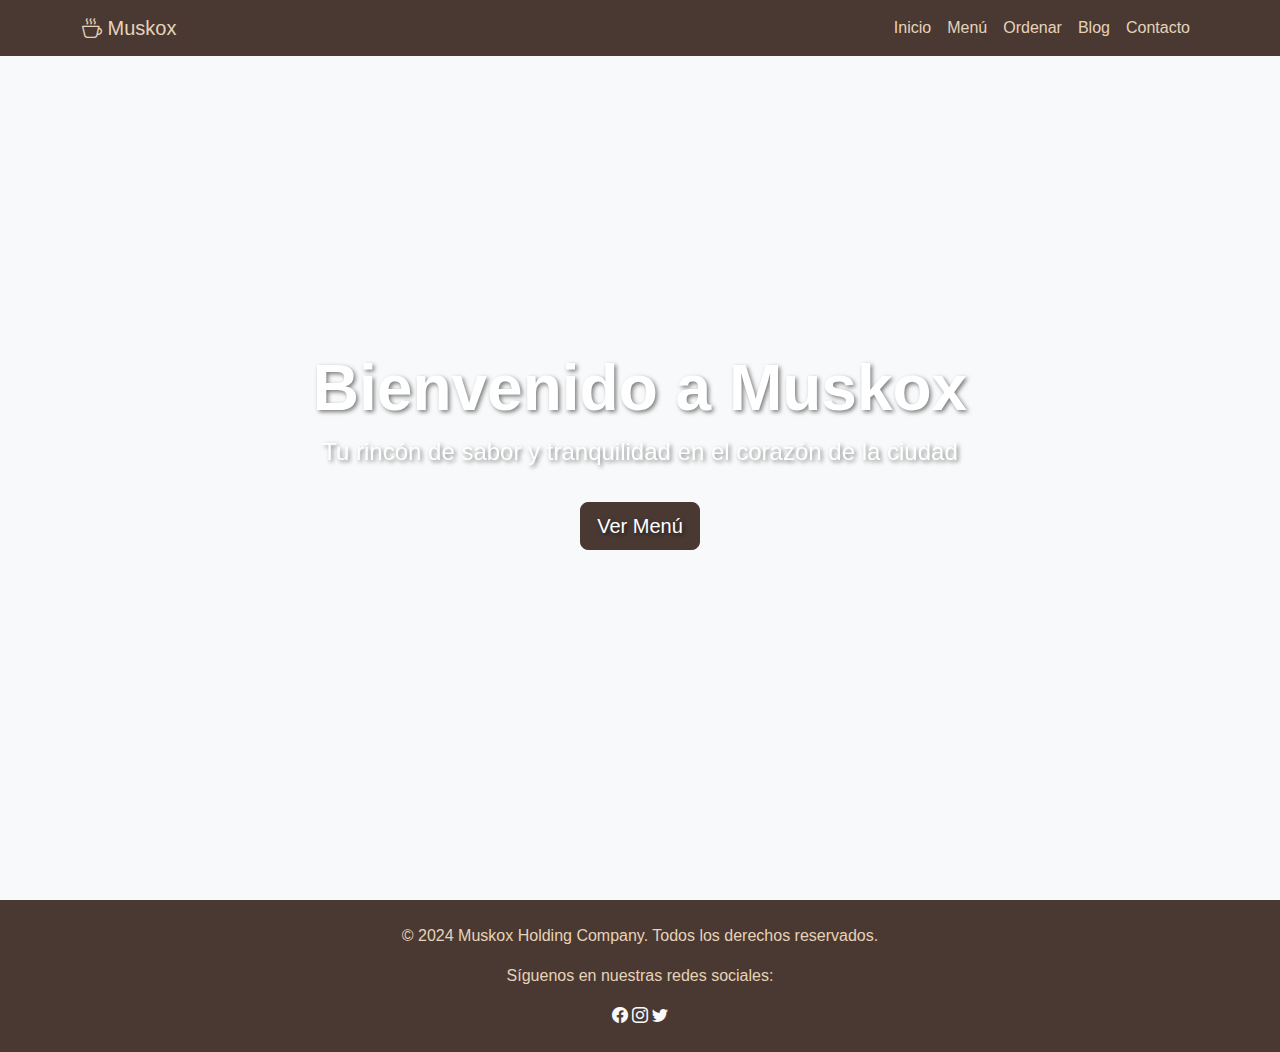
<file: index.html>
<!DOCTYPE html>
<html lang="es">
<head>
    <meta charset="UTF-8">
    <meta name="viewport" content="width=device-width, initial-scale=1.0">
    <title>MUSKOX</title>
    <link href="https://cdn.jsdelivr.net/npm/bootstrap@5.3.0/dist/css/bootstrap.min.css" rel="stylesheet">
    <link href="https://cdn.jsdelivr.net/npm/bootstrap-icons@1.10.5/font/bootstrap-icons.css" rel="stylesheet">
    <link rel="stylesheet" href="https://cdn.jsdelivr.net/npm/aos@2.3.4/dist/aos.css" />
    <link rel="icon" href="img/Logo Muskox Sin Fondo.ico">
    <link rel="stylesheet" href="Estilos/Estilo.css">
</head>
<body>
    <nav class="navbar navbar-expand-lg navbar-dark fixed-top">
        <div class="container">
            <a class="navbar-brand" href="http://127.0.0.1:5500/index.html"><i class="bi bi-cup-hot"></i> Muskox</a>
            <button class="navbar-toggler" type="button" data-bs-toggle="collapse" data-bs-target="#navbarNav" aria-controls="navbarNav" aria-expanded="false" aria-label="Toggle navigation">
                <span class="navbar-toggler-icon"></span>
            </button>
            <div class="collapse navbar-collapse" id="navbarNav">
                <ul class="navbar-nav ms-auto">
                    <li class="nav-item"><a class="nav-link" href="index.html">Inicio</a></li>
                    <li class="nav-item"><a class="nav-link" href="menu.html">Menú</a></li>
                    <li class="nav-item"><a class="nav-link" href="order.html">Ordenar</a></li>
                    <li class="nav-item"><a class="nav-link" href="blog.html">Blog</a></li>
                    <li class="nav-item"><a class="nav-link" href="contact.html">Contacto</a></li>
                </ul>
            </div>
        </div>
    </nav>

    <section id="home" class="hero">
        <div class="container">
            <h1 data-aos="fade-up">Bienvenido a Muskox</h1>
            <p data-aos="fade-up" data-aos-delay="200">Tu rincón de sabor y tranquilidad en el corazón de la ciudad</p>
            <a href="menu.html" class="btn btn-primary btn-lg mt-3" data-aos="fade-up" data-aos-delay="400">Ver Menú</a>
        </div>
    </section>

    <footer class="py-4">
        <div class="container text-center">
            <p>&copy; 2024 Muskox Holding Company. Todos los derechos reservados.</p>
            <p>Síguenos en nuestras redes sociales:</p>
            <a href="#" class="text-light"><i class="bi bi-facebook"></i></a>
            <a href="https://www.instagram.com/muskox_colombian_coffee?igsh=MTI2cWh4MnN4ZHBvcA==" class="text-light"><i class="bi bi-instagram"></i></a>
            <a href="#" class="text-light"><i class="bi bi-twitter"></i></a>
        </div>
    </footer>

    <script src="https://cdn.jsdelivr.net/npm/bootstrap@5.3.0/dist/js/bootstrap.bundle.min.js"></script>
    <script src="https://cdn.jsdelivr.net/npm/aos@2.3.4/dist/aos.js"></script>
    <script>
        AOS.init();
    </script>
</body>
</html>
</file>
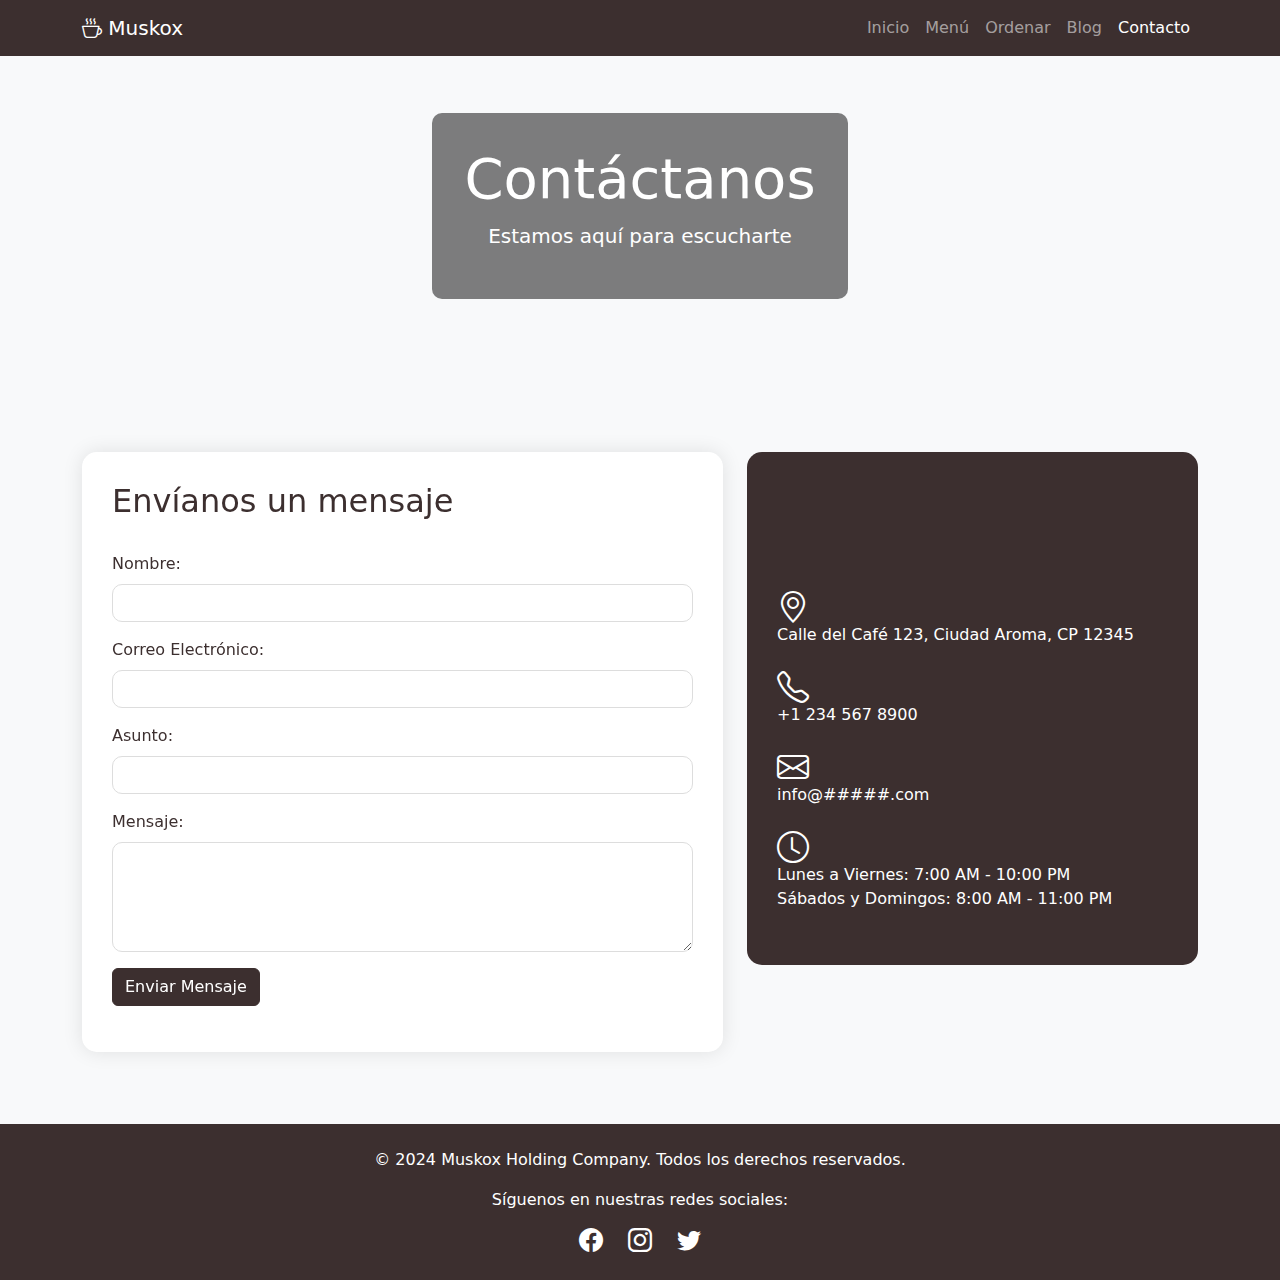
<file: contact.html>
<html><head><!DOCTYPE html>
<html lang="es">
<head>
    <meta charset="UTF-8">
    <meta name="viewport" content="width=device-width, initial-scale=1.0">
    <title>Muskox - Contacto</title>
    <link href="https://cdn.jsdelivr.net/npm/bootstrap@5.3.0/dist/css/bootstrap.min.css" rel="stylesheet">
    <link href="https://cdn.jsdelivr.net/npm/bootstrap-icons@1.10.5/font/bootstrap-icons.css" rel="stylesheet">
    <link rel="stylesheet" href="https://cdn.jsdelivr.net/npm/aos@2.3.4/dist/aos.css" />
    <link rel="icon" href="img/Logo Muskox Sin Fondo.ico">
    <style>
        body {
            padding-top: 56px;
            background-color: #f8f9fa;
            color: #3c2f2f;
        }
        .navbar {
            background-color: #3c2f2f;
        }
        .section-title {
            color: #3c2f2f;
            margin-bottom: 2rem;
        }
        .btn-primary {
            background-color: #3c2f2f;
            border-color: #3c2f2f;
        }
        .btn-primary:hover {
            background-color: #5a4545;
            border-color: #5a4545;
        }
        footer {
            background-color: #3c2f2f;
            color: white;
        }
        .social-icons a {
            color: white;
            font-size: 1.5rem;
            margin: 0 10px;
            transition: color 0.3s ease;
        }
        .social-icons a:hover {
            color: #ffc107;
        }
        .contact-form {
            background-color: white;
            border-radius: 15px;
            box-shadow: 0 0 20px rgba(0,0,0,0.1);
            padding: 30px;
        }
        .form-control {
            border-radius: 10px;
            border: 1px solid #ddd;
        }
        .form-control:focus {
            border-color: #3c2f2f;
            box-shadow: 0 0 0 0.2rem rgba(60, 47, 47, 0.25);
        }
        .contact-info {
            background-color: #3c2f2f;
            color: white;
            border-radius: 15px;
            padding: 30px;
        }
        .contact-info i {
            font-size: 2rem;
            margin-bottom: 1rem;
        }
        .hero {
            background-image: url('https://cafe-aroma.com/images/contact-hero.jpg');
            background-size: cover;
            background-position: center;
            height: 300px;
            display: flex;
            align-items: center;
            justify-content: center;
            color: white;
            text-align: center;
            margin-bottom: 3rem;
        }
        .hero-content {
            background-color: rgba(0,0,0,0.5);
            padding: 2rem;
            border-radius: 10px;
        }
    </style>
</head>
<body>
    <nav class="navbar navbar-expand-lg navbar-dark fixed-top">
        <div class="container">
            <a class="navbar-brand" href="http://127.0.0.1:5500/index.html"><i class="bi bi-cup-hot"></i> Muskox</a>
            <button class="navbar-toggler" type="button" data-bs-toggle="collapse" data-bs-target="#navbarNav" aria-controls="navbarNav" aria-expanded="false" aria-label="Toggle navigation">
                <span class="navbar-toggler-icon"></span>
            </button>
            <div class="collapse navbar-collapse" id="navbarNav">
                <ul class="navbar-nav ms-auto">
                    <li class="nav-item"><a class="nav-link" href="index.html">Inicio</a></li>
                    <li class="nav-item"><a class="nav-link" href="menu.html">Menú</a></li>
                    <li class="nav-item"><a class="nav-link" href="order.html">Ordenar</a></li>
                    <li class="nav-item"><a class="nav-link" href="blog.html">Blog</a></li>
                    <li class="nav-item"><a class="nav-link active" href="contact.html">Contacto</a></li>
                </ul>
            </div>
        </div>
    </nav>

    <div class="hero">
        <div class="hero-content">
            <h1 class="display-4">Contáctanos</h1>
            <p class="lead">Estamos aquí para escucharte</p>
        </div>
    </div>

    <section id="contact" class="py-5">
        <div class="container">
            <div class="row">
                <div class="col-lg-7 mb-4" data-aos="fade-right">
                    <div class="contact-form">
                        <h2 class="section-title">Envíanos un mensaje</h2>
                        <form action="#" method="post">
                            <div class="mb-3">
                                <label for="name" class="form-label">Nombre:</label>
                                <input type="text" class="form-control" id="name" required>
                            </div>
                            <div class="mb-3">
                                <label for="email" class="form-label">Correo Electrónico:</label>
                                <input type="email" class="form-control" id="email" required>
                            </div>
                            <div class="mb-3">
                                <label for="subject" class="form-label">Asunto:</label>
                                <input type="text" class="form-control" id="subject" required>
                            </div>
                            <div class="mb-3">
                                <label for="message" class="form-label">Mensaje:</label>
                                <textarea class="form-control" id="message" rows="4" required></textarea>
                            </div>
                            <button type="submit" class="btn btn-primary">Enviar Mensaje</button>
                        </form>
                    </div>
                </div>
                <div class="col-lg-5" data-aos="fade-left">
                    <div class="contact-info">
                        <h2 class="section-title">Información de Contacto</h2>
                        <div class="mb-4">
                            <i class="bi bi-geo-alt"></i>
                            <p>Calle del Café 123, Ciudad Aroma, CP 12345</p>
                        </div>
                        <div class="mb-4">
                            <i class="bi bi-telephone"></i>
                            <p>+1 234 567 8900</p>
                        </div>
                        <div class="mb-4">
                            <i class="bi bi-envelope"></i>
                            <p>info@#####.com</p>
                        </div>
                        <div class="mb-4">
                            <i class="bi bi-clock"></i>
                            <p>Lunes a Viernes: 7:00 AM - 10:00 PM<br>
                                Sábados y Domingos: 8:00 AM - 11:00 PM</p>
                        </div>
                    </div>
                </div>
            </div>
        </div>
    </section>

    <footer class="py-4">
        <div class="container text-center">
            <p>&copy; 2024 Muskox Holding Company. Todos los derechos reservados.</p>
            <p>Síguenos en nuestras redes sociales:</p>
            <div class="social-icons">
                <a href="#"><i class="bi bi-facebook"></i></a>
                <a href="https://www.instagram.com/muskox_colombian_coffee?igsh=MTI2cWh4MnN4ZHBvcA=="><i class="bi bi-instagram"></i></a>
                <a href="#"><i class="bi bi-twitter"></i></a>
            </div>
        </div>
    </footer>

    <script src="https://cdn.jsdelivr.net/npm/bootstrap@5.3.0/dist/js/bootstrap.bundle.min.js"></script>
    <script src="https://cdn.jsdelivr.net/npm/aos@2.3.4/dist/aos.js"></script>
    <script>
        AOS.init();
    </script>
</body>
</html>
</file>
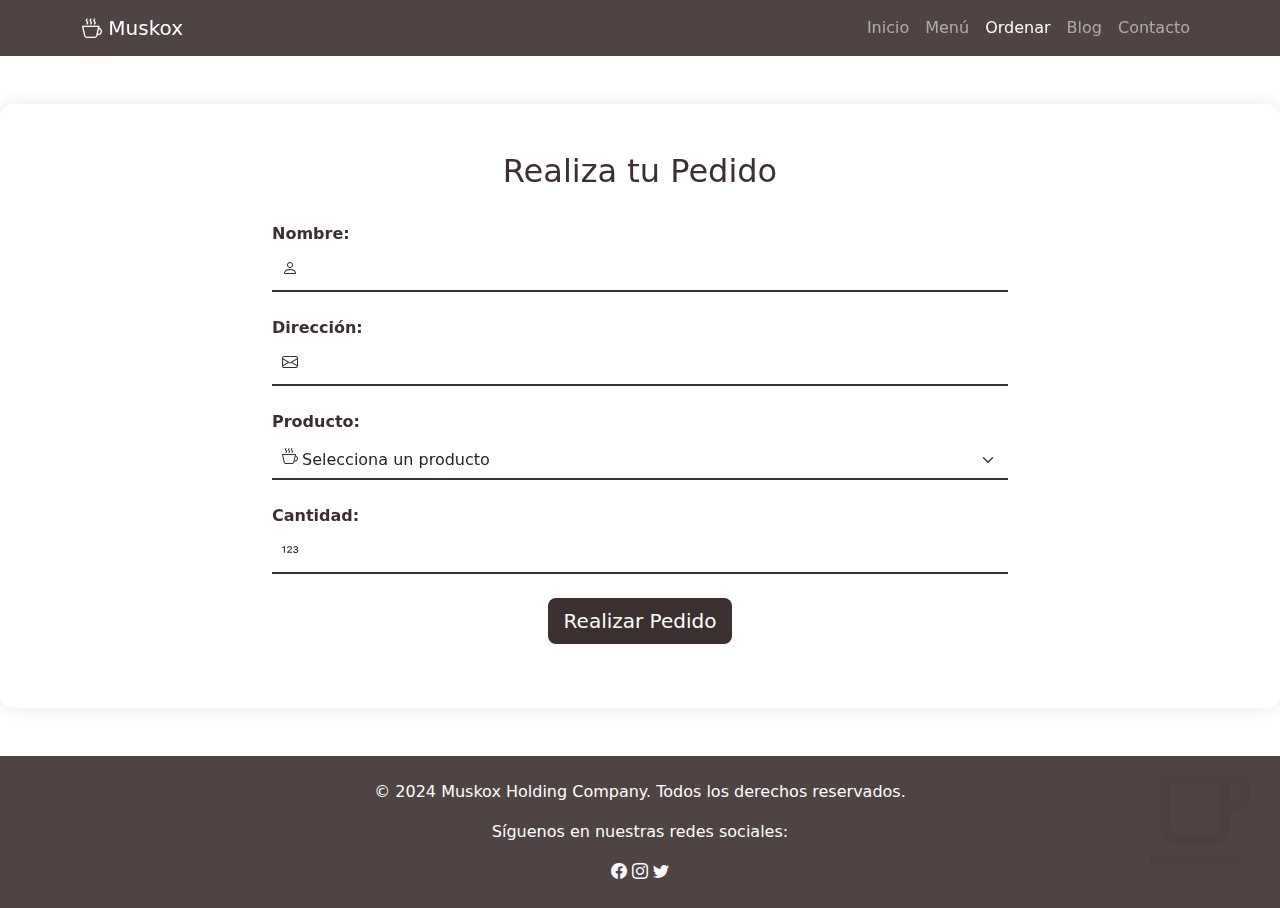
<file: order.html>
<html><head><!DOCTYPE html>
<html lang="es">
<head>
    <meta charset="UTF-8">
    <meta name="viewport" content="width=device-width, initial-scale=1.0">
    <title>Muskox - Ordenar</title>
    <link href="https://cdn.jsdelivr.net/npm/bootstrap@5.3.0/dist/css/bootstrap.min.css" rel="stylesheet">
    <link href="https://cdn.jsdelivr.net/npm/bootstrap-icons@1.10.5/font/bootstrap-icons.css" rel="stylesheet">
    <link rel="stylesheet" href="https://cdn.jsdelivr.net/npm/aos@2.3.4/dist/aos.css" />
    <link rel="icon" href="/img/Logo Muskox Sin Fondo.ico">
    <style>
        body {
            padding-top: 56px;
            background-image: url('https://cafe-aroma.com/images/coffee-beans-background.jpg');
            background-size: cover;
            background-attachment: fixed;
            background-position: center;
        }
        .navbar {
            background-color: rgba(60, 47, 47, 0.9);
        }
        #order {
            background-color: rgba(255, 255, 255, 0.9);
            border-radius: 15px;
            box-shadow: 0 0 20px rgba(0, 0, 0, 0.1);
        }
        .section-title {
            color: #3c2f2f;
            margin-bottom: 2rem;
        }
        .form-control, .form-select {
            border: none;
            border-bottom: 2px solid #3c2f2f;
            border-radius: 0;
            padding-left: 30px;
        }
        .form-label {
            color: #3c2f2f;
            font-weight: bold;
        }
        .input-icon {
            position: absolute;
            left: 10px;
            top: 38px;
            color: #3c2f2f;
        }
        .btn-primary {
            background-color: #3c2f2f;
            border: none;
            transition: all 0.3s ease;
        }
        .btn-primary:hover {
            background-color: #5a4545;
            transform: translateY(-3px);
            box-shadow: 0 4px 10px rgba(0, 0, 0, 0.2);
        }
        footer {
            background-color: rgba(60, 47, 47, 0.9);
            color: white;
        }
    </style>
</head>
<body>
    <nav class="navbar navbar-expand-lg navbar-dark fixed-top">
        <div class="container">
            <a class="navbar-brand" href="http://127.0.0.1:5500/index.html"><i class="bi bi-cup-hot"></i> Muskox</a>
            <button class="navbar-toggler" type="button" data-bs-toggle="collapse" data-bs-target="#navbarNav" aria-controls="navbarNav" aria-expanded="false" aria-label="Toggle navigation">
                <span class="navbar-toggler-icon"></span>
            </button>
            <div class="collapse navbar-collapse" id="navbarNav">
                <ul class="navbar-nav ms-auto">
                    <li class="nav-item"><a class="nav-link" href="index.html">Inicio</a></li>
                    <li class="nav-item"><a class="nav-link" href="menu.html">Menú</a></li>
                    <li class="nav-item"><a class="nav-link active" href="order.html">Ordenar</a></li>
                    <li class="nav-item"><a class="nav-link" href="blog.html">Blog</a></li>
                    <li class="nav-item"><a class="nav-link" href="contact.html">Contacto</a></li>
                </ul>
            </div>
        </div>
    </nav>

    <section id="order" class="py-5 my-5">
        <div class="container">
            <h2 class="text-center section-title" data-aos="fade-up">Realiza tu Pedido</h2>
            <div class="row justify-content-center">
                <div class="col-md-8">
                    <form action="#" method="post" data-aos="fade-up" data-aos-delay="200">
                        <div class="mb-4 position-relative">
                            <label for="name" class="form-label">Nombre:</label>
                            <i class="bi bi-person input-icon"></i>
                            <input type="text" class="form-control" id="name" required>
                        </div>
                        <div class="mb-4 position-relative">
                            <label for="email" class="form-label">Dirección:</label>
                            <i class="bi bi-envelope input-icon"></i>
                            <input type="text" class="form-control" id="text" required>
                        </div>
                        <div class="mb-4 position-relative">
                            <label for="product" class="form-label">Producto:</label>
                            <i class="bi bi-cup-hot input-icon"></i>
                            <select class="form-select" id="product" required>
                                <option value="" disabled selected>Selecciona un producto</option>
                                <option value="cafe-espresso">Café Espresso</option>
                                <option value="cafe-americano">Café Americano</option>
                                <option value="cafe-latte">Café Latte</option>
                                <option value="te-verde">Té Verde</option>
                                <option value="te-negro">Té Negro</option>
                                <option value="te-frutas">Té de Frutas</option>
                                <option value="pastel-chocolate">Pastel de Chocolate</option>
                                <option value="croissant">Croissant</option>
                                <option value="tarta-frutas">Tarta de Frutas</option>
                            </select>
                        </div>
                        <div class="mb-4 position-relative">
                            <label for="quantity" class="form-label">Cantidad:</label>
                            <i class="bi bi-123 input-icon"></i>
                            <input type="number" class="form-control" id="quantity" min="1" required>
                        </div>
                        <div class="text-center">
                            <button type="submit" class="btn btn-primary btn-lg">Realizar Pedido</button>
                        </div>
                    </form>
                </div>
            </div>
        </div>
        <svg class="coffee-decoration" xmlns="http://www.w3.org/2000/svg" viewBox="0 0 24 24" width="120" height="120" style="position: absolute; bottom: 20px; right: 20px; opacity: 0.1;">
            <path fill="#3c2f2f" d="M2,21V19H20V21H2M20,8V5H18V8H20M20,3A2,2 0 0,1 22,5V8A2,2 0 0,1 20,10H18V13A4,4 0 0,1 14,17H8A4,4 0 0,1 4,13V3H20M16,5H6V13A2,2 0 0,0 8,15H14A2,2 0 0,0 16,13V5Z" />
        </svg>
    </section>

    <footer class="py-4">
        <div class="container text-center">
            <p>&copy; 2024 Muskox Holding Company. Todos los derechos reservados.</p>
            <p>Síguenos en nuestras redes sociales:</p>
            <a href="#" class="text-light"><i class="bi bi-facebook"></i></a>
            <a href="https://www.instagram.com/muskox_colombian_coffee?igsh=MTI2cWh4MnN4ZHBvcA==" class="text-light"><i class="bi bi-instagram"></i></a>
            <a href="#" class="text-light"><i class="bi bi-twitter"></i></a>
        </div>
    </footer>

    <script src="https://cdn.jsdelivr.net/npm/bootstrap@5.3.0/dist/js/bootstrap.bundle.min.js"></script>
    <script src="https://cdn.jsdelivr.net/npm/aos@2.3.4/dist/aos.js"></script>
    <script>
        AOS.init();
    </script>
</body>
</html>
</file>
<file: Estilos/Estilo.css>
body {
    font-family: 'Poppins', sans-serif;
    background-color: #f8f9fa;
}
.navbar {
    background-color: #4a3933;
}
.navbar-brand, .nav-link {
    color: #e6d3b8 !important;
}
.hero {
    background: url('https://images.unsplash.com/photo-1495474472287-4d71bcdd2085?ixlib=rb-4.0.3&auto=format&fit=crop&w=1470&q=80') no-repeat center center;
    background-size: cover;
    height: 100vh;
    display: flex;
    align-items: center;
    justify-content: center;
    text-align: center;
    color: #fff;
    text-shadow: 2px 2px 4px rgba(0,0,0,0.5);
}
.hero h1 {
    font-size: 4rem;
    font-weight: 700;
}
.hero p {
    font-size: 1.5rem;
}
.section-title {
    color: #4a3933;
    font-weight: 700;
    margin-bottom: 2rem;
}
.card {
    border: none;
    transition: transform 0.3s;
}
.card:hover {
    transform: translateY(-5px);
}
.btn-primary {
    background-color: #4a3933;
    border-color: #4a3933;
}
.btn-primary:hover {
    background-color: #372b26;
    border-color: #372b26;
}
#menu .nav-link {
    color: #4a3933 !important;
}
#menu .nav-link.active {
    background-color: #4a3933;
    color: #fff !important;
}
.testimonial {
    background-color: #e6d3b8;
    border-radius: 15px;
    padding: 20px;
}
footer {
    background-color: #4a3933;
    color: #e6d3b8;
}
</file>
